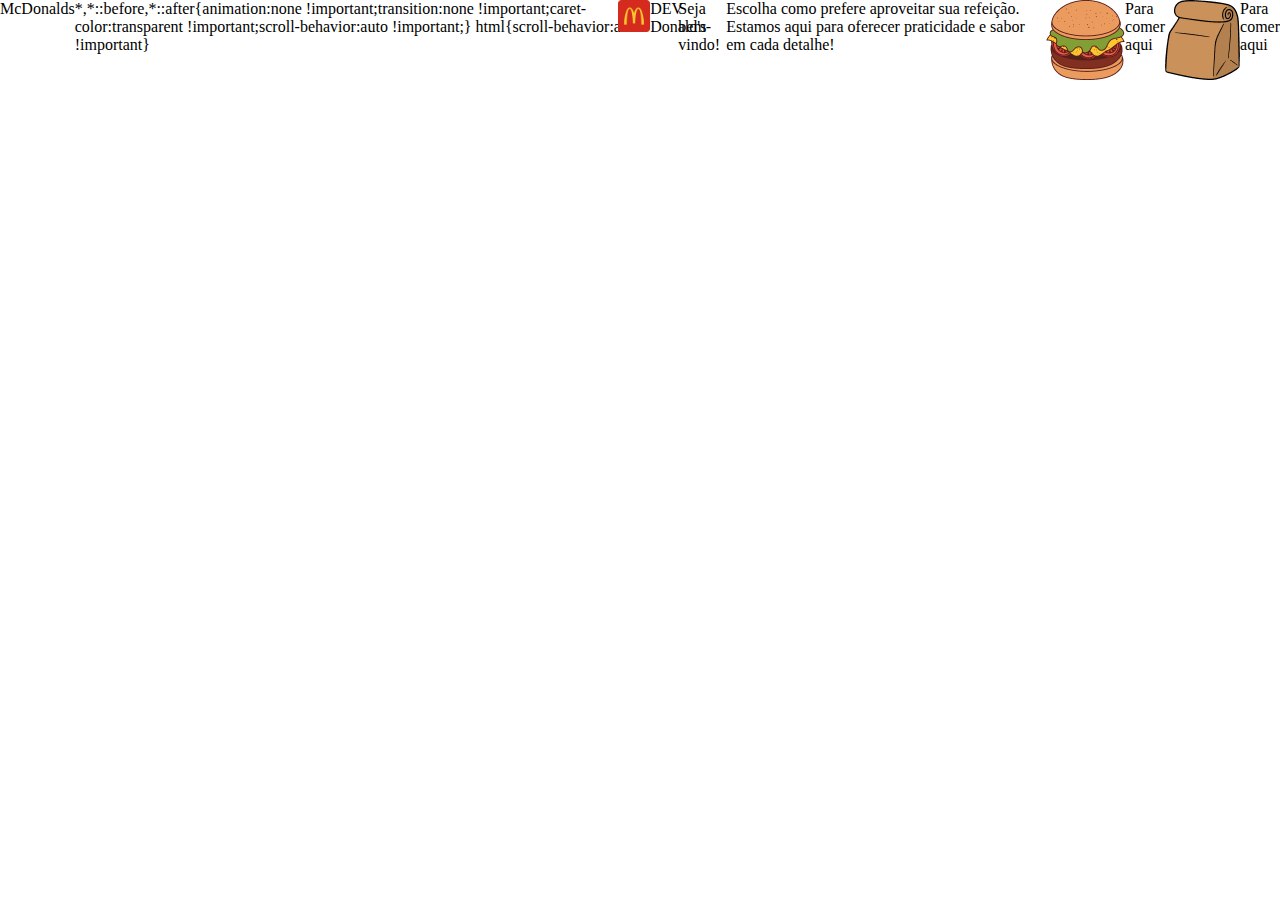
<file: index.html>
<!DOCTYPE html>
<html lang="en">
<head>
    <meta charset="UTF-8">
    <meta name="viewport" content="width=device-width, initial-scale=1.0">
    <title>McDonalds</title>
</head>
<link rel="stylesheet" href="./assets/css/style.css">
<body>
    <section class="splash-page">
        <div class="logo">
            <img src="./assets/imgs/McDonald's_Golden_Arches 2.png" alt="">
            <div class="subtitle">DEV Donald's</div>
        </div>
        <div class="box">
            <div class="text">
                <div class="title">Seja bem-vindo!</div>
                <div class="desc">Escolha como prefere aproveitar sua refeição. Estamos aqui para oferecer praticidade e sabor em cada detalhe!</div>
            </div>
            <div class="options">
                <div class="option">
                    <img src="./assets/imgs/Group 1.png" alt="">
                    <div class="misc-title">Para comer aqui</div>
                </div>
                <div class="option">
                    <img src="./assets/imgs/Group.png" alt="">
                    <div class="misc-title">Para comer aqui</div>
                </div>
            </div>
        </div>
    </section>
</body>
</html>
</file>
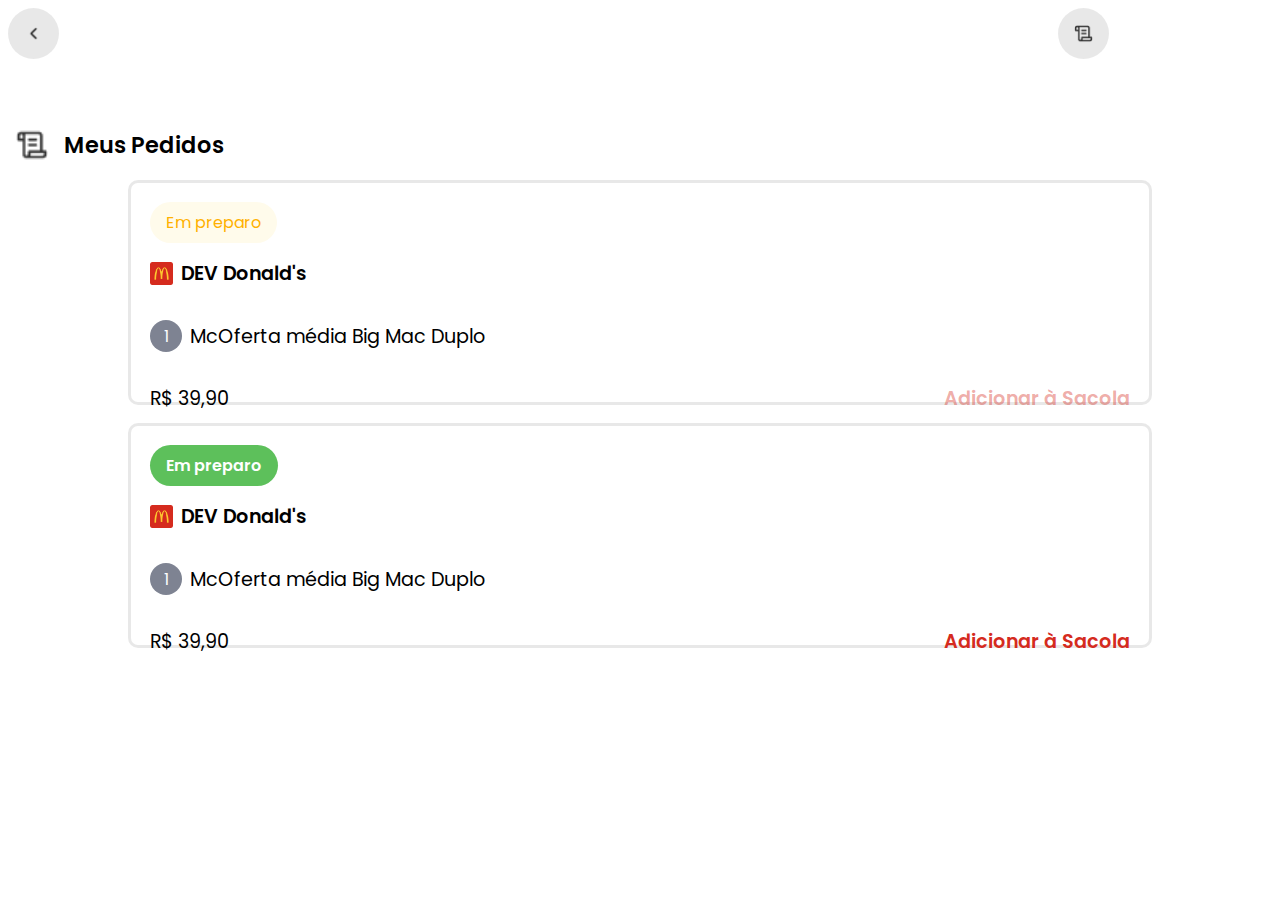
<file: order.html>
<!DOCTYPE html>
<html lang="en">
<head>
    <meta charset="UTF-8">
    <meta name="viewport" content="width=device-width, initial-scale=1.0">
    <title>McDonalds</title>
    <link rel="stylesheet" href="./assets/css/order.css">
</head>

<body>
    <header>
        <a href="./product.html"><div class="circle"><img src="./assets/imgs/Chevron-left.png" alt=""></div></a>
        <a href="./order.html">
            <div class="circle"><img src="./assets/imgs/Scroll Text.png" alt=""></div>
        </a>
    </header>

    <main>
        <div class="title-box">
            <img src="./assets/imgs/Scroll Text.png" alt="">
            <div class="title">Meus Pedidos</div>
        </div>

        <div class="card">
            <div class="tag yellow">Em preparo</div>
            <div class="local">
                <img src="./assets/imgs/McDonald's_Golden_Arches 2.png" alt="">
                <div class="subtitle">DEV Donald's</div>
            </div>
            <div class="line"></div>
            <div class="prod">
                <div class="num">1</div>
                <div class="desc">McOferta média Big Mac Duplo</div>
            </div>
            <div class="line"></div>
            <div class="buy">
                <div class="price">R$ 39,90</div>
                <div class="add inactive">Adicionar à Sacola</div>
            </div>
        </div>

        <div class="card">
            <div class="tag green">Em preparo</div>
            <div class="local">
                <img src="./assets/imgs/McDonald's_Golden_Arches 2.png" alt="">
                <div class="subtitle">DEV Donald's</div>
            </div>
            <div class="line"></div>
            <div class="prod">
                <div class="num">1</div>
                <div class="desc">McOferta média Big Mac Duplo</div>
            </div>
            <div class="line"></div>
            <div class="buy">
                <div class="price">R$ 39,90</div>
                <div class="add active">Adicionar à Sacola</div>
            </div>
        </div>
    </main>
</body>
</html>
</file>
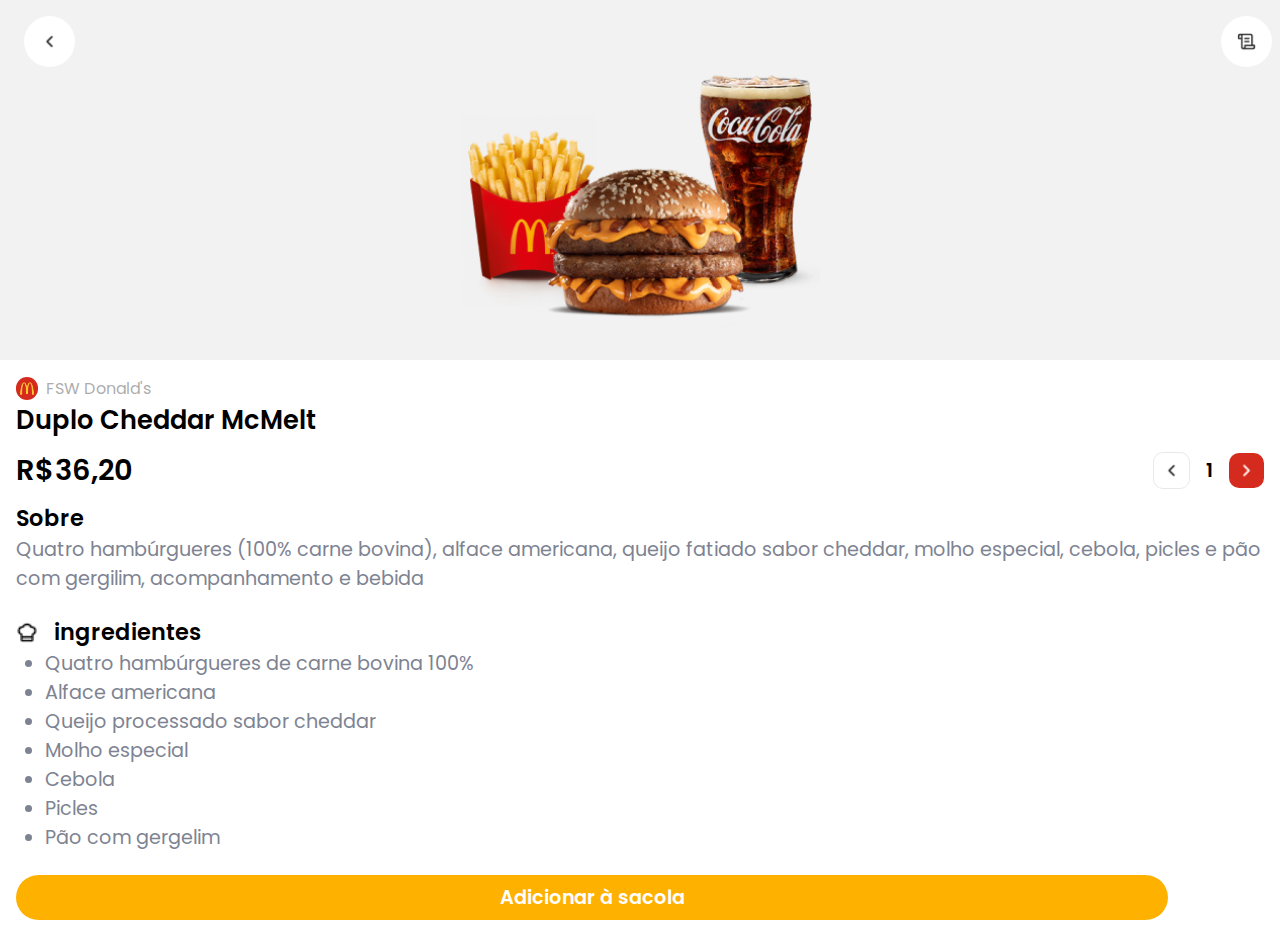
<file: product.html>
<!DOCTYPE html>
<html lang="en">
<head>
    <meta charset="UTF-8">
    <meta name="viewport" content="width=device-width, initial-scale=1.0">
    <title>McDonalds</title>
    <link rel="stylesheet" href="./assets/css/product.css">
</head>
<body>
    <header>
        <a href="./menu.html"><div class="circle"><img src="./assets/imgs/Chevron-left.png" alt=""></div></a>
        <a href="./order.html"><div class="circle"><img src="./assets/imgs/Scroll Text.png" alt=""></div></a>
    </header>
    <main>
        <img src="./assets/imgs/Duplo Cheddar McMelt.png" alt="">
    </main>
    <section class="prod-info">
        <div class="local">
            <img src="./assets/imgs/McDonald's_Golden_Arches 2.png" alt="">
            <div class="misc-title">FSW Donald's</div>
        </div>
        <div class="essential">
            <div class="title">Duplo Cheddar McMelt</div>
            <div class="buy">
                <div class="price">R$36,20</div>
                <div class="qt">
                    <div class="btn less">
                        <img src="./assets/imgs/Chevron-left.png" alt="">
                    </div>
                    <div class="num">1</div>
                    <div class="btn more">
                        <img src="./assets/imgs/Chevron-right.png" alt="">
                    </div>
                </div>
            </div>
        </div>

        <div class="info">
            <div class="about">
                <div class="title">Sobre</div>
                <div class="desc">Quatro hambúrgueres (100% carne bovina), alface americana, queijo fatiado sabor cheddar, molho especial, cebola, picles e pão com gergilim, acompanhamento e bebida</div>
            </div>
            <div class="about">
                <div class="title-box"><img src="./assets/imgs/chef-hat.png" alt=""> <div class="title">ingredientes</div></div>
                <div class="desc">
                    <ul>
                        <li>Quatro hambúrgueres de carne bovina 100%</li>
                        <li>Alface americana</li>
                        <li>Queijo processado sabor cheddar</li>
                        <li>Molho especial</li>
                        <li>Cebola</li>
                        <li>Picles</li>
                        <li>Pão com gergelim</li>
                    </ul>
                </div>
            </div>

            <div class="order">Adicionar à sacola</div>
        </div>
    </section>
</body>
</html>
</file>
<file: assets/css/style.css>
@import url('https://fonts.googleapis.com/css2?family=Poppins:ital,wght@0,100;0,200;0,300;0,400;0,500;0,600;0,700;0,800;0,900;1,100;1,200;1,300;1,400;1,500;1,600;1,700;1,800;1,900&display=swap');
*{
    margin: 0;
    padding: 0;
    box-sizing: border-box;
    display: flex;
    justify-content: center;
}

.splash-page .logo{
    width: 2rem;
    height: 2rem;
}

.splash-page .logo img{
    width: 2rem;
    height: 2rem;
}
</file>
<file: assets/css/order.css>
@import url('https://fonts.googleapis.com/css2?family=Poppins:ital,wght@0,100;0,200;0,300;0,400;0,500;0,600;0,700;0,800;0,900;1,100;1,200;1,300;1,400;1,500;1,600;1,700;1,800;1,900&display=swap');
*{
    margin: 0;
    padding: 0;
    box-sizing: border-box;
    font-family: "Poppins";
    text-decoration: none;
}

header{
    position: fixed;
    display: flex;
    justify-content: space-between;
    margin: 0.5rem;
}

body{
    overflow-x: hidden;
}

.circle{
    border-radius: 50%;
    background-color: rgba(0, 0, 0, 0.09);
    padding: 1rem;
    display: flex;
    justify-content: center;
    align-items: center;
    margin-right: 78vw;
}

.circle img{
    width: 1.2rem;
}

.title-box{
    display: flex;
    align-items: center;
}

.title-box img{
    width: 2rem;
    margin-right: 1rem;
    margin-top: 8rem;
    margin-left: 1rem;
}

.title-box .title{
    font-size: 1.4rem;
    font-weight: 600;
    margin-top: 8rem;
}

.card{
    display: flex;
    align-self: center;
    justify-self: center;
    flex-direction: column;
    width: 80vw;
    height: 25vh;
    border: solid 3px rgba(0, 0, 0, 0.09);
    border-radius: 10px;
    padding: 1.2rem;
    margin-top: 2vh;
}

.card .tag{
    width: fit-content;
    padding: .5rem 1rem;
    border-radius: 100px;
    margin-bottom: 1rem;
}

.card .tag.yellow{
    color: #FFB100;
    background-color: #FFFBEB;
}

.card .tag.green{
    color: #fff;
    font-weight: 600;
    background-color: #5DC05B;
}

.card .local{
    display: flex;
    align-items: center;
    margin-bottom: 1rem;
}

.card .local img{
    width: 1.4rem;
    margin-right: .5rem;
}

.card .local .subtitle{
    font-size: 1.2rem;
    font-weight: 600;
}

.card .line{
    width: 75vw;
    height: 1.4px;
    background-color: rgba(0, 0, 0, 0.09);
    margin-bottom: 1rem;
}

.card .prod{
    display: flex;
    align-items: center;
    margin-bottom: 1rem;
}

.card .prod .num{
    background-color: #7E8392;
    color: white;
    width: 2rem;
    height: 2rem;
    border-radius: 50%;
    display: flex;
    align-items: center;
    justify-content: center;
}

.card .prod .desc{
    font-size: 1.2rem;
    font-weight: 400;
    margin-left: 0.5rem;
}

.card .buy{
    display: flex;
    align-items: center;
    justify-content: space-between;
}

.card .buy .price{
    font-size: 1.2rem;
    font-weight: 400;
}

.card .buy .add{
    font-size: 1.2rem;
    font-weight: 600;
}

.card .buy .add.inactive{
    color: rgba(213, 43, 30, 0.4);
}

.card .buy .add.active{
    color: rgb(213, 43, 30);
}
</file>
<file: assets/css/product.css>
@import url('https://fonts.googleapis.com/css2?family=Poppins:ital,wght@0,100;0,200;0,300;0,400;0,500;0,600;0,700;0,800;0,900;1,100;1,200;1,300;1,400;1,500;1,600;1,700;1,800;1,900&display=swap');
*{
    margin: 0;
    padding: 0;
    box-sizing: border-box;
    font-family: "Poppins";
    text-decoration: none;
}

header{
    position: fixed;
    display: flex;
    justify-content: space-between;
    margin: 0.5rem;
}

body{
    overflow-x: hidden;
}

header{
    width: 100vw;
    display: flex;
    justify-content: space-between;
    align-items: center;
}

.circle{
    border-radius: 50%;
    background-color: #fff;
    padding: 1rem;
    display: flex;
    justify-content: center;
    align-items: center;
    margin: 0.5rem 1rem;
}

.circle img{
    width: 1.2rem;
}

main{
    width: 100vw;
    height: 40vh;
    background-color: rgba(0, 0, 0, 0.05);
    display: flex;
    align-items: center;
    justify-content: center;
}

main img{
    width: 95vw;
    height: auto;
}

.prod-info{
    margin: 1rem;
}

.prod-info .local{
    display: flex;
    align-items: center;
    font-size: 1rem;
    color: #323232;
}

.prod-info .local .misc-title{
    opacity: 0.4;
}

.prod-info .local img{
    width: 1.4rem;
    border-radius: 50%;
    margin-right: 0.5rem;
}

.prod-info .essential .title{
    font-size: 1.6rem;
    font-weight: 600;
}

.prod-info .essential .buy{
    display: flex;
    align-items: center;
    justify-content: space-between;
}

.qt{
    display: flex;
    align-items: center;
    justify-content: center;
}

.qt .btn{
    display: flex;
    justify-content: center;
    align-items: center;
    padding: .5rem;
    border-radius: 10px;
}

.qt .btn.less{
    border: rgba(0, 0, 0, 0.09) 1px solid;
}

.qt .btn.more{
    background-color: #D52B1E;
}

.qt .btn img{
    width: 1.2rem;
}

.qt .num{
    font-size: 1.2rem;
    font-weight: 600;
    margin: 1rem;
}

.essential .price{
    font-size: 1.8rem;
    font-weight: 600;
}

.title-box{
    display: flex;
    align-items: center;
}

.info .about .title{
    font-size: 1.4rem;
    font-weight: 600;
}

.info .about .title-box .title{
    margin-left: 1rem;
}

.info .about .title-box img{
    width:1.4rem;
}

.info .about .desc{
    color: #7E8392;
    font-size: 1.2rem;
    margin-bottom: 1.4rem;
}

.info .about .desc ul{
    margin-left: 1.8rem;
}

.order{
    width: 90vw;
    height: 5vh;
    background-color: #FFB100;
    display: flex;
    justify-content: center;
    align-items: center;
    border-radius: 62px;
    color: white;
    font-weight: 600;
    font-size: 1.2rem;
}

@media(width>800px){
    main img{
        height: 40vh;
        width: auto;
    }
}
</file>
